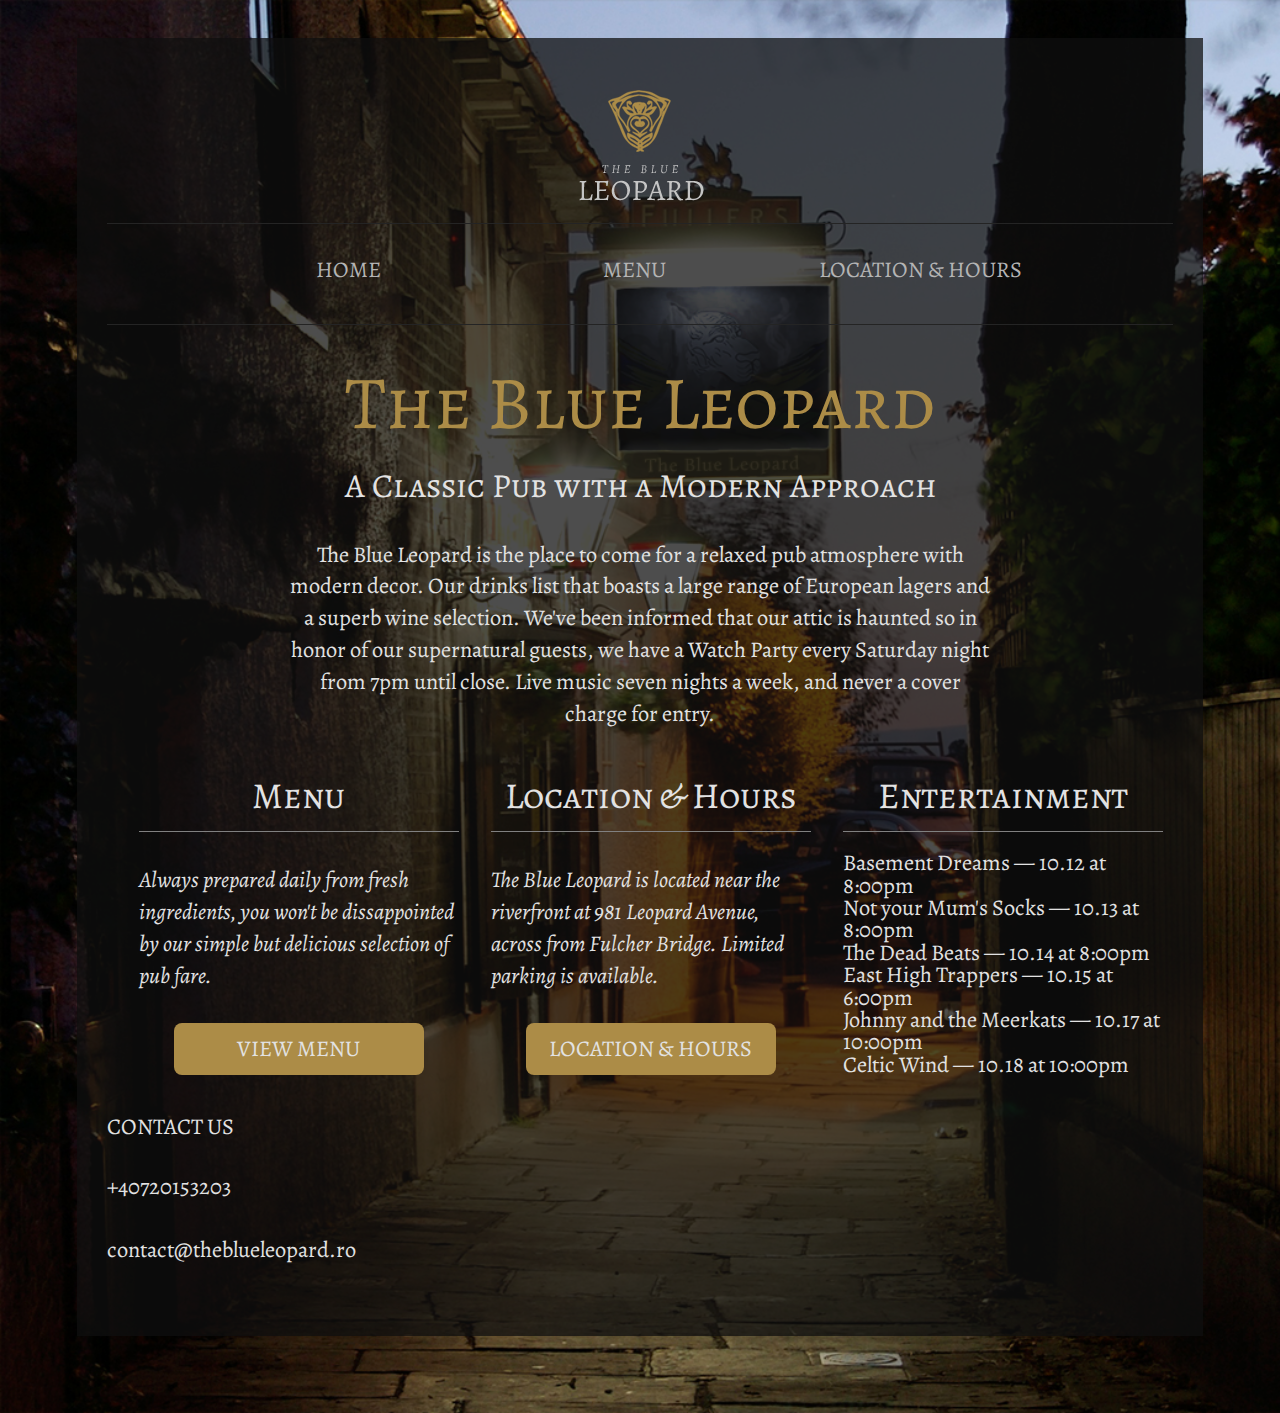
<file: index.html>
<!DOCTYPE html>
<html>
  <head>
    <meta charset="utf-8">
    <title>The Blue Leopard Pub: Home</title>
    <link rel = "stylesheet"
      href='http://fonts.googleapis.com/css?family=Alegreya+SC%7CAlegreya:400italic,400,700' type='text/css'>
    <link rel = "stylesheet" href="styles/reset.css" type="text/css"/>
    <link rel = "stylesheet" href="styles/main.css" type="text/css" />
  </head>
  <body>
    <div class="container">
      <header>
        <a class="logo" href="index.html"><img src="images/logo.png" alt = "logo" /></a>
        <nav class = "main-navigation">
          <ul>
            <li><a href="index.html">Home</a></li>
            <li><a href="menu.html">Menu</a></li>
            <li><a href="location.html">Location &amp; Hours</a></li>
          </ul>
        </nav>
      </header>

      <div class="landing">
        <h1>The Blue Leopard</h1>
        <h2>A Classic Pub with a Modern Approach</h2>
        <p>The Blue Leopard is the place to come for a relaxed pub atmosphere with modern decor. Our drinks list that boasts a large range of European lagers and a superb wine selection. We've been informed that our attic is haunted so in honor of our supernatural guests, we have a Watch Party every Saturday night from 7pm until close. Live music seven nights a week, and never a cover charge for entry.</p>
      </div>

      <div class="featured-section">
        <h3>Menu</h3>
        <p>Always prepared daily from fresh ingredients, you won't be dissappointed by our simple but delicious selection of pub fare.</p>
        <p class="button"><a href="menu.html">View Menu</a></p>
      </div>

      <div class="featured-section">
        <h3 class="">Location &amp; Hours</h3>
        <p>The Blue Leopard is located near the riverfront at 981 Leopard Avenue, across from Fulcher Bridge. Limited parking is available.</p>

        <p class="button"><a href="location.html"> Location & Hours</a></p>
      </div>

      <div class="featured-section">
        <h3>Entertainment</h3>
        <ul>
          <li>Basement Dreams &mdash; 10.12 at 8:00pm</li>
          <li>Not your Mum's Socks &mdash; 10.13 at 8:00pm</li>
          <li>The Dead Beats &mdash; 10.14 at 8:00pm</li>
          <li>East High Trappers &mdash; 10.15 at 6:00pm</li>
          <li>Johnny and the Meerkats &mdash; 10.17 at 10:00pm</li>
          <li>Celtic Wind &mdash; 10.18 at 10:00pm</li>
        </ul>
        </div>

        <footer>
          <h4>CONTACT US</h4>
          <p>+40720153203</p>
          <p>contact@theblueleopard.ro</p>
        </footer>
    </div>
  </body>
</html>
</file>
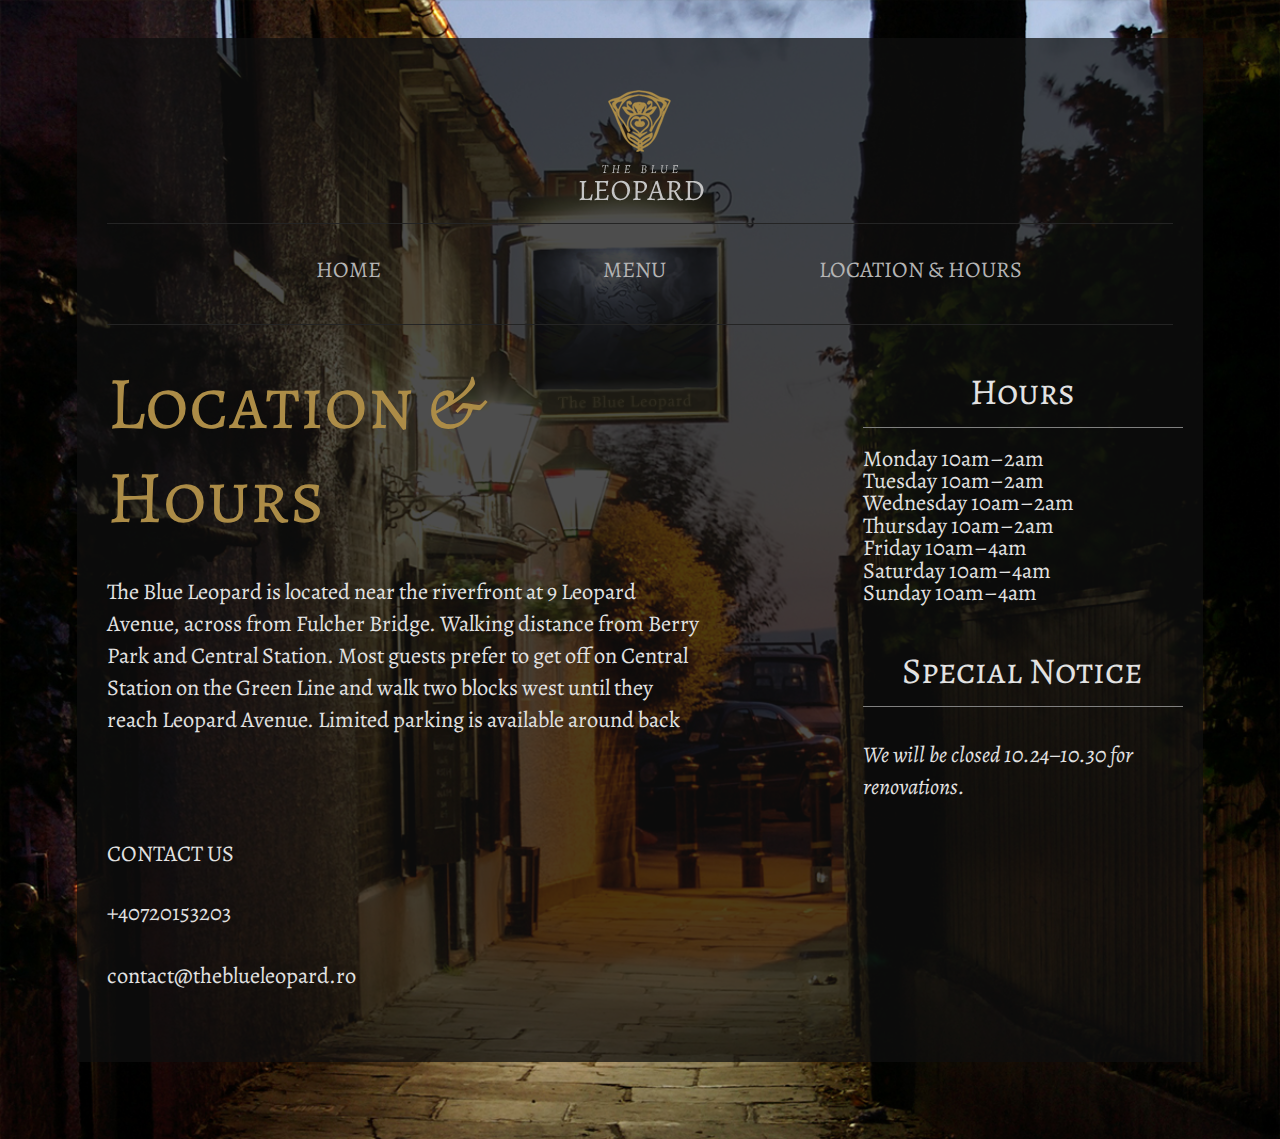
<file: location.html>
<!DOCTYPE html>
<html>
  <head>
    <meta charset="utf-8">
    <title>The Blue Leopard Pub: Location &amp; Hours</title>
    <link rel = "stylesheet"
      href='http://fonts.googleapis.com/css?family=Alegreya+SC%7CAlegreya:400italic,400,700' type='text/css'>
      <link rel = "stylesheet" href="styles/reset.css" />
    <link rel = "stylesheet" href="styles/main.css" />
  </head>
  <body class="location-page">
    <div class = "container">
      <header>
        <a class = "logo" href="index.html"><img src="images/logo.png" alt="logo"/></a>
        <nav class="main-navigation">
          <ul>
            <li><a href="index.html">Home</a></li>
            <li><a href="menu.html">Menu</a></li>
            <li><a href="location.html">Location &amp; Hours</a></li>
          </ul>
        </nav>
      </header>

      <div class="landing">
        <h1>Location &amp; Hours</h1>

        <p>
          The Blue Leopard is located near the riverfront at 9 Leopard Avenue, across from Fulcher Bridge. Walking distance from Berry Park and Central Station. Most guests prefer to get off on Central Station on the Green Line and walk two blocks west until they reach Leopard Avenue. Limited parking is available around back
        </p>
      </div>

      <aside class="side-bar">
        <div class="featured-section">
          <h3>Hours</h3>
          <ul>
            <li>Monday 10am&ndash;2am</li>
            <li>Tuesday 10am&ndash;2am</li>
            <li>Wednesday 10am&ndash;2am</li>
            <li>Thursday 10am&ndash;2am</li>
            <li>Friday 10am&ndash;4am</li>
            <li>Saturday 10am&ndash;4am</li>
            <li>Sunday 10am&ndash;4am</li>
          </ul>
        </div>

        <div class="featured-section">
          <h3>Special Notice</h3>
          <p>
            We will be closed 10.24&ndash;10.30 for renovations.
          </p>
        </div>
      </aside>

      <footer>
        <h4>CONTACT US</h4>
        <p>+40720153203</p>
        <p>contact@theblueleopard.ro</p>
      </footer>
    </div>
  </body>
</html>
</file>
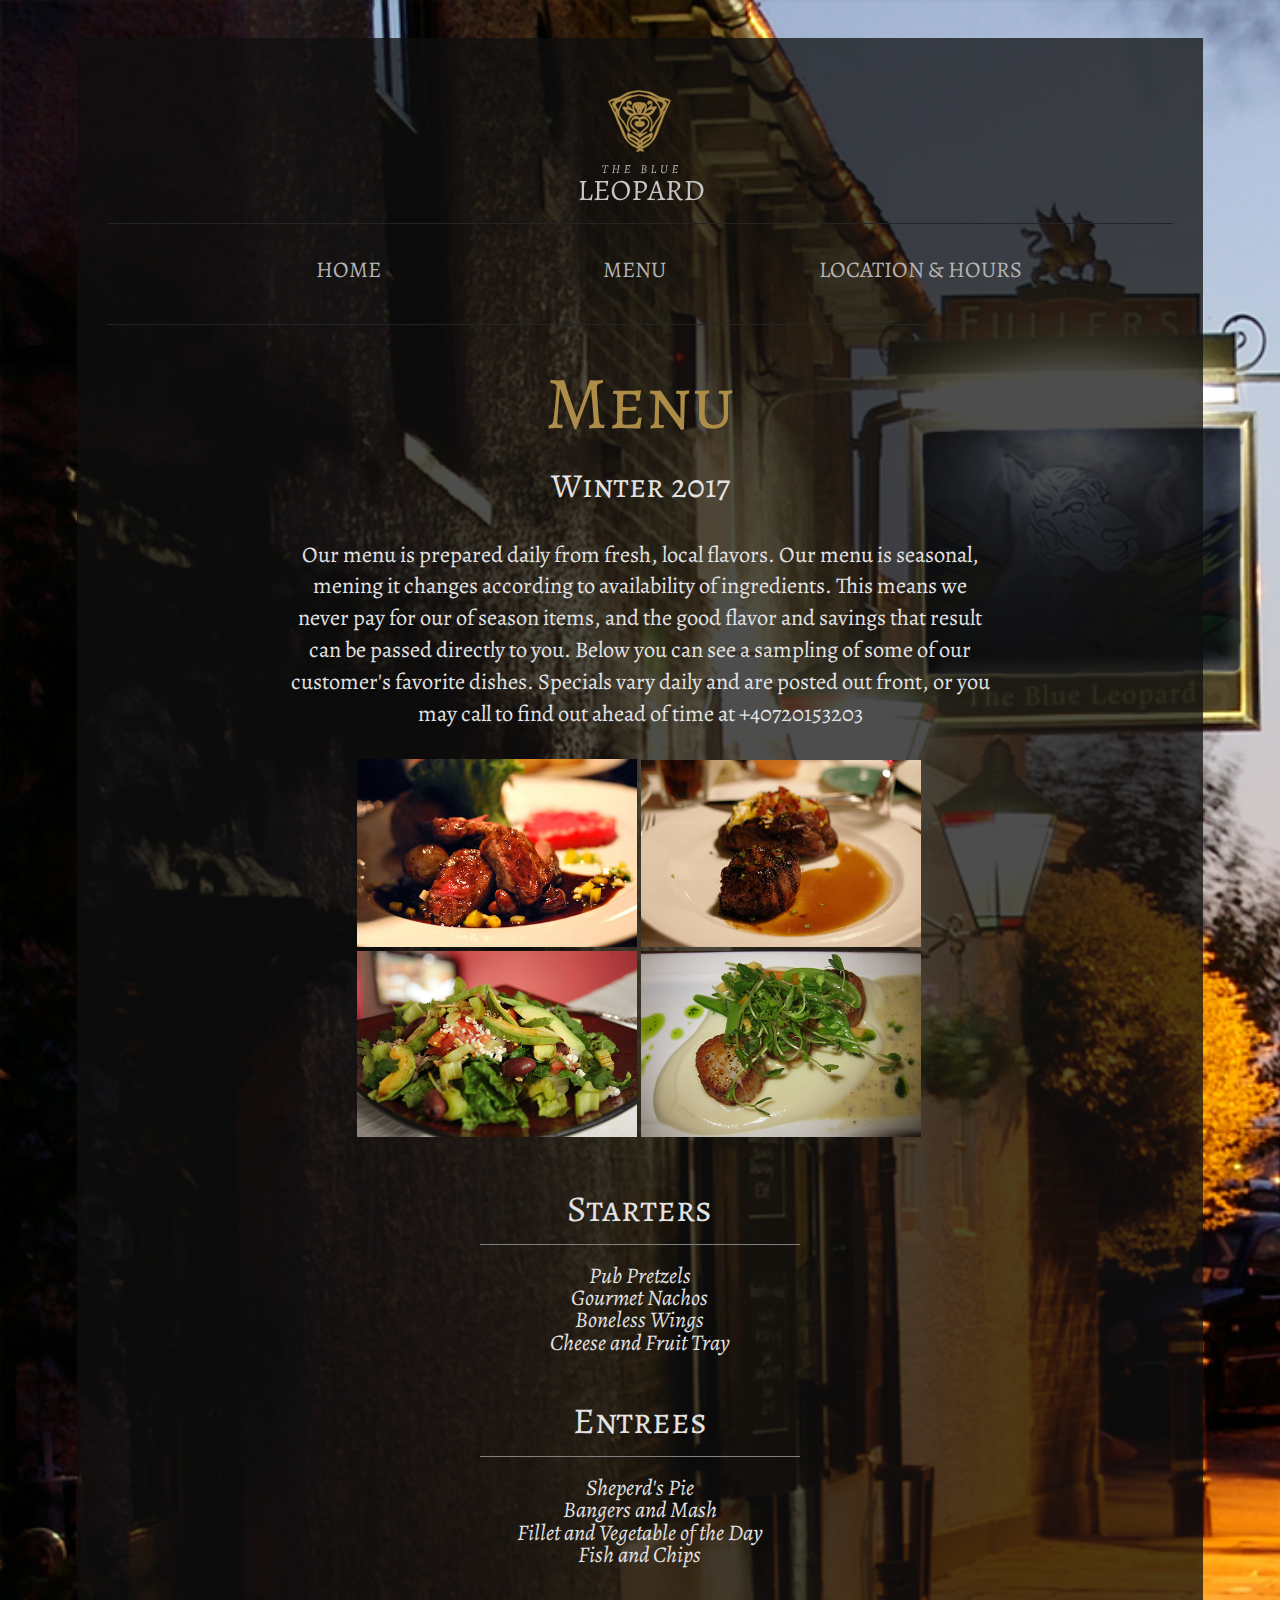
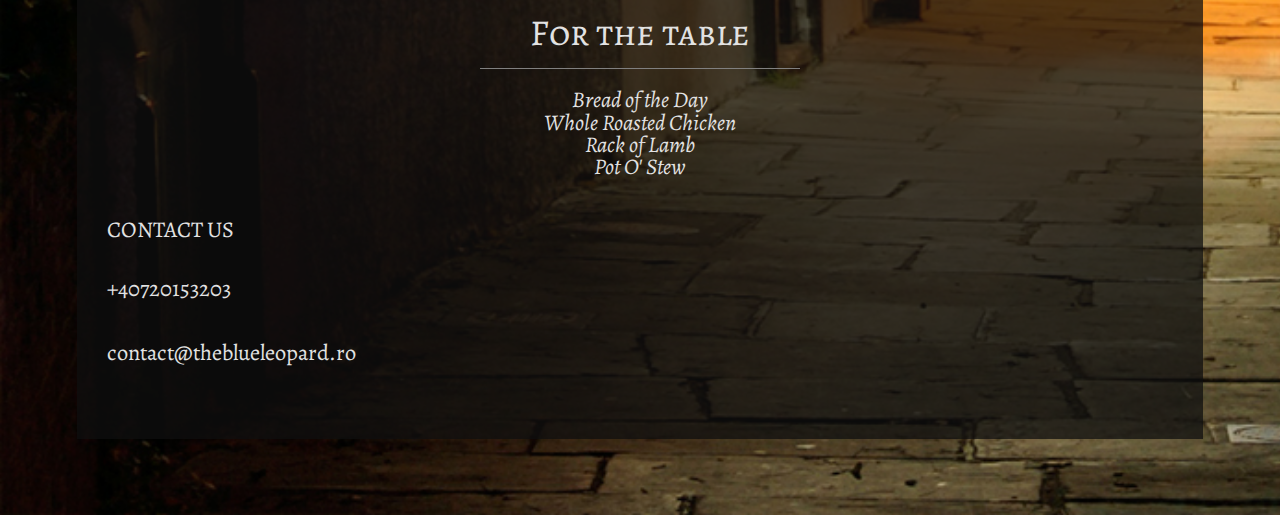
<file: menu.html>
<!DOCTYPE html>
<html>
  <head>
    <meta charset="utf-8">
    <title>The Blue Leopard Pub: Menu</title>
      <link rel = "stylesheet"
        href='http://fonts.googleapis.com/css?family=Alegreya+SC%7CAlegreya:400italic,400,700' type='text/css'>
      <link rel = "stylesheet" href="styles/reset.css" />
      <link rel = "stylesheet" href="styles/main.css" />
  </head>
  <body class="menu-page">
    <div class = "container">
      <header>
        <a class="logo" href="index.html"><img src="images/logo.png" alt = "logo"/></a>
        <nav class="main-navigation">
          <ul>
            <li><a href="index.html">Home</a></li>
            <li><a href="menu.html">Menu</a></li>
            <li><a href="location.html">Location &amp; Hours</a></li>
          </ul>
        </nav>
      </header>

      <div class="landing">
        <h1>Menu</h1>
        <h2>Winter 2017</h2>
        <p>
        Our menu is prepared daily from fresh, local flavors. Our menu is seasonal, mening it changes according to availability of ingredients. This means we never pay for our of season items, and the good flavor and savings that result can be passed directly to you. Below you can see a sampling of some of our customer's favorite dishes. Specials vary daily and are posted out front, or you may call to find out ahead of time at +40720153203
        </p>
      </div>

      <div class="gallery">
        <img src="images/dinner-special.jpg" alt="Dinner special" />
        <img src="images/filet-dinner.jpg" alt = "Fillet Dinner"/>
        <img src="images/salad.jpg" alt = "Summer salad"/>
        <img src="images/scallops.jpg" alt = "Scallop Dinner"/>
      </div>

      <div class="featured-section">
        <h3>Starters</h3>

        <ul>
          <li>Pub Pretzels</li>
          <li>Gourmet Nachos</li>
          <li>Boneless Wings</li>
          <li>Cheese and Fruit Tray</li>
        </ul>
      </div>

      <div class="featured-section">
        <h3>Entrees</h3>
        <ul>
          <li>Sheperd's Pie</li>
          <li>Bangers and Mash</li>
          <li>Fillet and Vegetable of the Day</li>
          <li>Fish and Chips</li>
        </ul>
      </div>

        <div class="featured-section">
          <h3>For the table</h3>
          <ul>
          <li>Bread of the Day</li>
          <li>Whole Roasted Chicken</li>
          <li>Rack of Lamb</li>
          <li>Pot O' Stew</li>
          </ul>
      </div>

      <footer>
        <h4>CONTACT US</h4>
        <p>+40720153203</p>
        <p>contact@theblueleopard.ro</p>
      </footer>
    </div>
  </body>
</html>
</file>
<file: styles/main.css>
/* Color Guide

GOLD: rgb(172, 140, 71)
WHITE: rgb(226, 226, 226)
GREY: rgb(128,128,128)
BLACK: rgb(15,15,15,15)
       rgbd(15,15,15,0.75)
/*
                              /* Global Styles */
body{
  font-size: 19px;
  font-family: "alegreya", calibri, candara, "segoe UI", Optima, Arial, sans-serif;
  color: rgb(226, 226, 226);
  background-color: rgb(15,15,15);
  background-image: url("../images/background.jpg");
  background-repeat: no-repeat;
  background-size: cover;
  padding: 3% 6% 6% 6%;
}

@media screen and (min-width: 768px){
  body{
    font-size: 1.4em;
  }
}

.container{
  background: rgb(15, 15, 15); /*IE 8 doesn't support rgbA  */
  background: rgba(15, 15, 15, 0.74);
  padding: 30px;
}

  .container .button{
    margin-left: auto;
    margin-right: auto;
  }
h1,h2,h3{
  font-family: "alegreya sc", Garamond, "Baskerville Old Face", "Times New Roman", serif;
  font-weight: normal;
}

h1{
  font-size: 3.336em;
  line-height: 1.26em;
  margin-top: 0.42em;
  margin-bottom: 0em;
  color: rgb(172, 140, 71);
}

h2{
  font-size: 1.5em;
  line-height: 1.2558em;
  margin: 0.4219em auto 0.4219em auto;
}

h3{
  font-size: 1.6263em;
  font-weight: normal;
  line-height: 1.8621em;
  margin-top: 0.931em;
  margin-bottom: 0;
}

p{
  font-size: 1em;
  line-height: 1.4211em;
  margin-top: 1.4211em;
  margin-bottom: 0;
  font-weight: normal;
  max-width: 700px;
}

img{
  width: 100%;
}

.gallery{
  margin-top: 30px;
}

@media screen and (min-width: 600px){
  .gallery{
    width: 446px;
    margin-left: auto;
    margin-right: auto;
  }
    .gallery img{
      max-width: 200px;
    }
}

@media screen and (min-width: 1280px){
  .gallery{
    width: 567px;
    margin-left: auto;
    margin-right: auto;
  }
    .gallery img{
      max-width: 280px;
    }
}


  @media screen and (min-width: 768px){
    .landing{
      text-align: center;
    }

    .landing p{
      margin-left: auto;
      margin-right: auto;
    }
  }

                            /*Link global styles */
a:link{
  color: rgb(172, 140, 71);
}

  a:visited{
    color: rgb(129, 81, 41);
  }

  a:hover{
    color: rgb(224, 182, 90);
  }

  a:active{
    color:  rgb(252, 217, 42);
  }

  .button{
    background-color: rgb(172, 140, 71);
    border-radius: 8px;
    max-width: 250px;
  }

    .button a{
      color: rgb(226, 226, 226);
      text-decoration: none;
      font-style: normal;
      text-transform: uppercase;
      text-align: center;
      display: block;
      padding: 10px 0;
    }

      .button a:hover{
        background-color: rgb(119, 97, 48);
        border-radius: 8px;
      }

  .featured-section h3{
        border-bottom: 1px solid rgb(128, 128, 128);
        text-align: center;
  }

  .featured-section p{
      font-style: italic;
  }

  .featured-section ul{
    margin-top: 20px;
    padding-left: 0;
  }

  @media screen and (min-width:1280px){
    .featured-section{
      float: left;
      width: 30%;
      margin-left: 3%;
    }
  }

                              /*Logo styles*/
.logo{
  display: block;
  width: 150px;
  margin: 0 auto;
}

  .logo img{
    width: 150px;
    -webkit-transition: -webkit-transform .8s ease-in-out;
    transition: transform .8s ease-in-out;
  }

    .logo img:hover{
      -webkit-transform: rotate(360deg);
           transform: rotate(360deg);
    }


                          /*Main navigation styles*/
.main-navigation li{
  text-align: center;
  margin: 20px 0;
}

.main-navigation a{
  display: block;
  padding: 15px 10px;
  text-decoration: none;
  text-transform: uppercase;
  background: rgba(67, 67, 67, 0.17);
  color: rgb(180, 180, 180);
}

  .main-navigation a:visited{
    color: rgb(106, 106, 106);
  }

  .main-navigation a:hover{
    color: rgb(255, 255, 255);
    transition: 0.75s color;
    background: rgba(62, 61, 61, 0.61);
  }

  .main-navigation a:active{
    color: rgb(172, 140, 71);
  }

  @media screen and (min-width: 768px){
    .main-navigation{
      min-height: 100px;
      border-top: 1px solid rgb(36,36,36);
      border-bottom:  1px solid rgb(36,36,36);
    }

      .main-navigation ul{
        max-width: 950px;
        margin: 0 auto;
      }

        .main-navigation li{
          float: left;
          margin-left: 20px;
          width: 28%;
        }

        .main-navigation a{
          background: none;
        }

          .main-navigation a:hover{
            background: none;
          }
  } /*media querry for tablet*/

  @media screen and (min-width: 880px){
    .main-navigation ul{
      position: relative;
      right: -30px;
    }
  }

                          /*MenuPage styles*/
  .menu-page .featured-section ul{
    font-style: italic;
  }

  .menu-page .featured-section{
    float: none;
    text-align: center;
    max-width: 400px;
    margin-left: auto;
    margin-right: auto;
  }

                      /* Location&Hours styles */
  @media screen and (min-width: 1280px){
    .location-page .featured-section{
      float: none;
      width: 100%;
    }

    .location-page .landing{
      float: left;
      text-align: left;
      width: 56%;
    }

    .location-page .landing p{
      margin-left: 0;
      margin-right: 0;
    }

    .location-page .side-bar{
      float: right;
      width: 30%;
    }
  }

                        /*Footer global styles */
  footer{
    padding: 40px 0;
    clear: both;
  }

    footer h4{
      text-transform: uppercase;
    }

    footer p{
      margin 0;
    }
</file>
